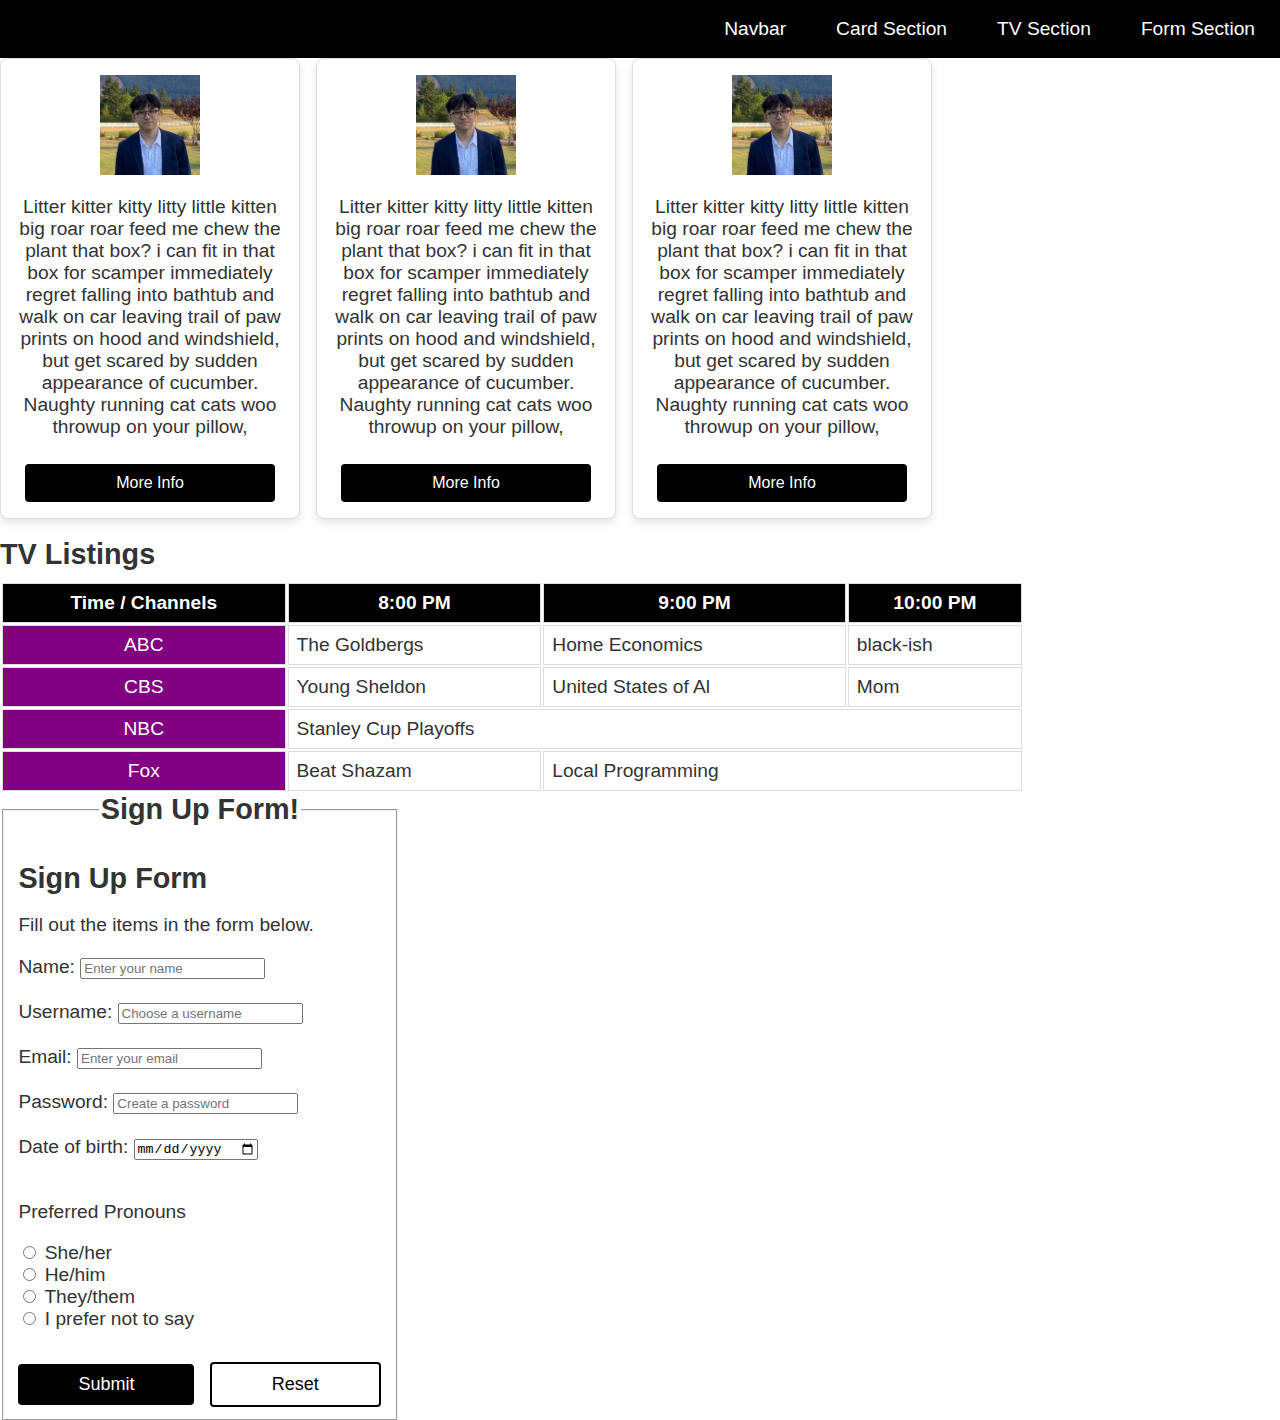
<file: hw2/02-webpage.html>
<!DOCTYPE html>
<html lang="en">
  <head>
    <meta charset="UTF-8" />
    <meta http-equiv="X-UA-Compatible" content="IE=edge" />
    <meta name="viewport" content="width=device-width, initial-scale=1.0" />
    <title>02 - Webpage</title>
    <link rel="stylesheet" href="../styles.css" />
    <link rel="stylesheet" href="styles.css" />
  </head>
  <body>
    <!-- Add your code here -->
    <header>
      <div id="navbar" class="navbar">
        <a href="#navbar">Navbar</a>
        <a href="#card-section">Card Section</a>
        <a href="#tv-section">TV Section</a>
        <a href="#form-section">Form Section</a>
      </div>
    </header>

    <div id="card-section" class="card-container">
      <!-- <h1>Card Stuff</h1> -->
      <div class="card">
        <img class='image' src="../images/image0.jpg" width="100" height="100" alt="picture of a cat">
        <p>
          Litter kitter kitty litty little kitten big roar roar feed me chew the plant that box? i can fit in that box for scamper immediately regret falling into bathtub and walk on car leaving trail of paw prints on hood and windshield, but get scared by sudden appearance of cucumber. Naughty running cat cats woo throwup on your pillow,
        </p>
        <button class="more-info">More Info</button>
      </div>

      <div class="card">
        <img class='image' src="../images/image0.jpg" width="100" height="100" alt="picture of a cat">
        <p>
          Litter kitter kitty litty little kitten big roar roar feed me chew the plant that box? i can fit in that box for scamper immediately regret falling into bathtub and walk on car leaving trail of paw prints on hood and windshield, but get scared by sudden appearance of cucumber. Naughty running cat cats woo throwup on your pillow,
        </p>
        <button class="more-info">More Info</button>
      </div>

      <div class="card">
        <img class='image' src="../images/image0.jpg" width="100" height="100" alt="picture of a cat">
        <p>
          Litter kitter kitty litty little kitten big roar roar feed me chew the plant that box? i can fit in that box for scamper immediately regret falling into bathtub and walk on car leaving trail of paw prints on hood and windshield, but get scared by sudden appearance of cucumber. Naughty running cat cats woo throwup on your pillow,
        </p>
        <button class="more-info">More Info</button>
      </div>
    </div>

    <div id="tv-section" class="table">
      <h1>TV Listings</h1>
      <table>
        <thead>
          <tr>
            <th>Time / Channels</th>
            <th>8:00 PM</th>
            <th>9:00 PM</th>
            <th>10:00 PM</th>
          </tr>
        </thead>
        <tbody>
          <tr>
            <td>ABC</td>
            <td>The Goldbergs</td>
            <td>Home Economics</td>
            <td>black-ish</td>
          </tr>
          <tr>
            <td>CBS</td>
            <td>Young Sheldon</td>
            <td>United States of Al</td>
            <td>Mom</td>

          </tr>
          <tr>
            <td>NBC</td>
            <td colspan="3">Stanley Cup Playoffs</td>
          </tr>
          <tr>
            <td>Fox</td>
            <td>Beat Shazam</td>
            <td colspan="2">Local Programming</td>
          </tr>
        </tbody>
      </table>
    </div>

    <div id="form-section" class="form">
      <form>
        <fieldset>
          <legend>Sign Up Form!</legend>
          <h1>Sign Up Form</h1>
          <p>Fill out the items in the form below.</p>
          <label for="name">Name:</label>
          <input type="text" id="name" name="name" placeholder="Enter your name"><br><br>
          
          <label for="username">Username:</label>
          <input type="text" id="username" name="username" placeholder="Choose a username"><br><br>
          
          <label for="email">Email:</label>
          <input type="email" id="email" name="email" placeholder="Enter your email"><br><br>
          
          <label for="password">Password:</label>
          <input type="password" id="password" name="password" placeholder="Create a password"><br><br>
          
          <label for="dob">Date of birth:</label>
          <input type="date" id="dob" name="dob" placeholder="MM/DD/YYYY"><br><br>

          <p>Preferred Pronouns</p>

          <input type="radio" id="sheher" name="pronouns" value="sheher">
          <label for="sheher">She/her</label><br>
        
          <input type="radio" id="hehim" name="pronouns" value="hehim">
          <label for="hehim">He/him</label><br>
        
          <input type="radio" id="theythem" name="pronouns" value="theythem">
          <label for="theythem">They/them</label><br>
        
          <input type="radio" id="nopronoun" name="pronouns" value="nopronoun">
          <label for="nopronoun">I prefer not to say</label><br><br>
          
          <button type="submit" class="submit-btn">Submit</button>
          <button type="reset" class="reset-btn">Reset</button>
        </fieldset>
      </form>
    </div>

  </body>
</html>
</file>
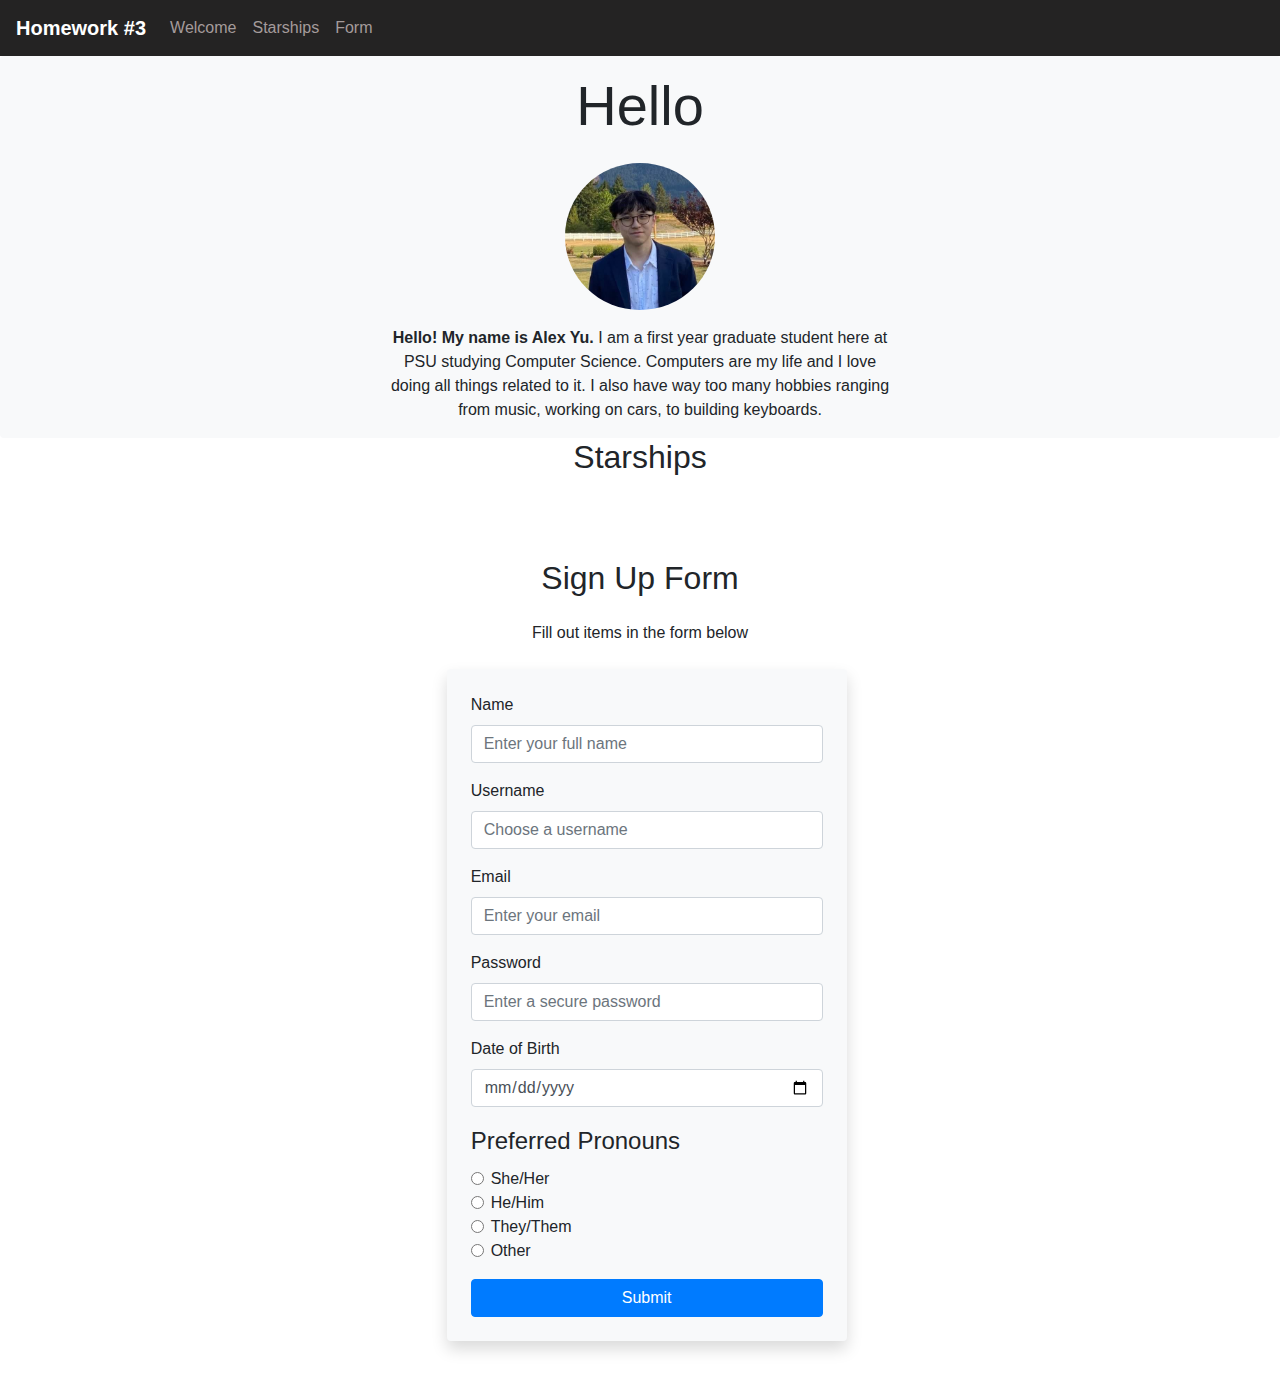
<file: hw3/01-starships.html>
<!DOCTYPE html>
<html lang="en">
  <head>
    <meta charset="UTF-8" />
    <meta name="viewport" content="width=device-width, initial-scale=1.0" />
    <title>03 - Starships</title>
    <link rel="stylesheet" href="../styles.css" />
    <link rel="stylesheet" href="styles.css" />
    <!-- todo: include bootstrap.css file -->
    <link rel="stylesheet" href="https://maxcdn.bootstrapcdn.com/bootstrap/4.5.2/css/bootstrap.min.css">
    <script defer src="01-starships.js"></script>
    <!-- todo: include bootstrap.js file -->
  </head>

  </style>
  <body>
    <body>
      <!-- Navbar -->
      <nav class="navbar navbar-expand-md" style="background-color: #242323;">
        <a class="navbar-brand" href="#" style="color: #fff;">Homework #3</a>
        <button class="navbar-toggler" type="button" data-toggle="collapse" data-target="#navbarNav" aria-controls="navbarNav" aria-expanded="false" aria-label="Toggle navigation">
          <span class="navbar-toggler-icon"></span>
        </button>
        <div class="collapse navbar-collapse" id="navbarNav">
            <ul class="navbar-nav">
                <li class="nav-item">
                    <a class="nav-link" href="#welcome" style="color: #a49b9b;">Welcome</a>
                </li>
                <li class="nav-item">
                    <a class="nav-link" href="#starships" style="color: #a49b9b;">Starships</a>
                </li>
                <li class="nav-item">
                    <a class="nav-link" href="#form" style="color: #a49b9b;">Form</a>
                </li>
            </ul>
        </div>
    </nav>    

  <section id="welcome">

  </section>
  
  <h2 class="text-center mb-4">Starships</h2>
  <section id="starships">

  </section>

  <section id="form" class="d-flex align-items-center justify-content-center vh-100">
    <div class="row justify-content-center w-100">
        <div class="col-10 col-md-6 col-lg-4">
            <h2 class="text-center mb-4">Sign Up Form</h2>
            <p class="text-center mb-4">Fill out items in the form below</p>
            <form id="userForm" class="needs-validation bg-light p-4 rounded shadow" novalidate>
                <!-- Name Input -->
                <div class="form-group">
                    <label for="name">Name</label>
                    <input type="text" id="name" name="name" class="form-control" placeholder="Enter your full name" required>
                    <div class="invalid-feedback">Name is required.</div>
                </div>

                <!-- Username Input -->
                <div class="form-group">
                    <label for="username">Username</label>
                    <input type="text" id="username" name="username" class="form-control" placeholder="Choose a username" required>
                    <div class="invalid-feedback">Username is required.</div>
                </div>

                <!-- Email Input -->
                <div class="form-group">
                    <label for="email">Email</label>
                    <input type="email" id="email" name="email" class="form-control" placeholder="Enter your email" required>
                    <div class="invalid-feedback">A valid email is required.</div>
                </div>

                <!-- Password Input -->
                <div class="form-group">
                    <label for="password">Password</label>
                    <input type="password" id="password" name="password" class="form-control" placeholder="Enter a secure password" required>
                    <div class="invalid-feedback">Password is required.</div>
                </div>

                <!-- Date of Birth Selector -->
                <div class="form-group">
                    <label for="dob">Date of Birth</label>
                    <input type="date" id="dob" name="dob" class="form-control" required>
                    <div class="invalid-feedback">Date of birth is required.</div>
                </div>

                <!-- Preferred Pronoun Radio Buttons -->
                <div class="form-group">
                  <fieldset>
                      <legend>Preferred Pronouns</legend>
                      <div class="form-check">
                          <input class="form-check-input" type="radio" name="pronouns" id="sheHer" value="she/her" required>
                          <label class="form-check-label" for="sheHer">She/Her</label>
                      </div>
                      <div class="form-check">
                          <input class="form-check-input" type="radio" name="pronouns" id="heHim" value="he/him" required>
                          <label class="form-check-label" for="heHim">He/Him</label>
                      </div>
                      <div class="form-check">
                          <input class="form-check-input" type="radio" name="pronouns" id="theyThem" value="they/them" required>
                          <label class="form-check-label" for="theyThem">They/Them</label>
                      </div>
                      <div class="form-check">
                          <input class="form-check-input" type="radio" name="pronouns" id="other" value="other" required>
                          <label class="form-check-label" for="other">Other</label>
                      </div>
                      <div class="invalid-feedback">Please select your preferred pronouns.</div>
                  </fieldset>
                </div>
                             

                <!-- Submit Button -->
                <button type="submit" class="btn btn-primary btn-block">Submit</button>
            </form>
        </div>
    </div>
  </section>





    <!-- Include Bootstrap JS, Popper.js, and jQuery -->
    <script src="https://code.jquery.com/jquery-3.5.1.slim.min.js"></script>
    <script src="https://cdn.jsdelivr.net/npm/@popperjs/core@2.4.4/dist/umd/popper.min.js"></script>
    <script src="https://maxcdn.bootstrapcdn.com/bootstrap/4.5.2/js/bootstrap.min.js"></script>
    <!-- Include Custom JS -->
    <script defer src="01-starships.js"></script>
</body>
</file>
<file: styles.css>
* {
  box-sizing: border-box;
}

:root {
  --white: #fefefe;
  --gray1: #333333;
  --gray2: #555555;
  --gray3: #cccccc;
  --gray4: #aaaaaa;

  --black: #080808;
  --teal: #006060;
  --lightteal: #008080;
  --purple: #800080;
  --navy: #000080;
  --cyan: #17a2b8;
  --violetred: #c71585;
  --red: #ff0000;
  --orange: #ffa500;
  --green: #006400;
}

body {
  font-family: 'Open Sans', 'Helvetica Neue', sans-serif;
  font-size: 1.2em;
  color: var(--gray1);
}

h1 {
  text-align: center;
}

form {
  width: 400px;
}

.grid-item {
  padding: 10px;
  background-color: var(--purple);
  color: var(--white);
  font-size: 2.4em;
  text-align: center;
}
</file>
<file: hw2/styles.css>
/* Add your code here */
/* Global styling stuff */
body {
    font-family: Arial, sans-serif;
    margin: 0;
    padding: 0;
}

/* Navigation suff */
.navbar {
    background-color: black;
    overflow: hidden;
    display: flex;
    justify-content: flex-end;
}

/* Navigation Link stuff */
.navbar a {
    display: block;
    color: white;
    text-align: center;
    padding: 18px 25px;
    text-decoration: none;
    background-color: black; /* Background color set to black */
    box-sizing: border-box; /* Ensure padding and border are included in element's total width and height */
}

.navbar a:hover {
    background-color: rgb(160, 12, 150);
    color: black;
}

/* Card Styles */
.card-container {
    display: flex;
    flex-wrap: wrap; /* Allow cards to wrap to the next line */
    justify-content: center; /* Center the cards within the container */
    gap: 16px; /* Add space between the cards */
    max-width: 1200px; /* Adjust as needed */
    justify-content: flex-start;
}

.card {
    background-color: white;
    border: 1px solid #ddd;
    border-radius: 8px;
    box-shadow: 0 4px 8px rgba(0, 0, 0, 0.1);
    width: 300px;
    padding: 16px;
    text-align: center;
}

.card p {
    margin: 16px 0; /* Space around the paragraph */
}

.more-info {
    background-color: black;
    color: white;
    border: none;
    padding: 10px 20px;
    text-align: center;
    text-decoration: none;
    display: inline-block;
    font-size: 16px;
    margin-top: 10px;
    cursor: pointer;
    border-radius: 4px;
    width: 250px;
}

.more-info:hover {
    background-color: rgb(160, 12, 150);
    color: black;
}

/* Table Stuff */
table{
    width: 80%;
}

th, td {
    border: 1px solid #ddd;
    padding: 8px;
    text-align: start;
}

th {
    background-color: black;
    color: white;
    text-align: center;

}

/* First Row Styling */
thead tr {
    background-color: black;
}

td:first-child {
    background-color: purple;
    color: white;
    text-align: center;
}

tbody tr:hover td:not(:first-child) {
    background-color: orange; /* Highlight color */
}

legend {
    font-weight: bold; /* Make text bold */
    font-size: 1.5em; /* Adjust font size if needed */
    margin-bottom: 10px;
    text-align: center;
}

h1 {
    font-weight: bold; /* Make text bold */
    font-size: 1.5em; /* Adjust font size if needed */
    margin-bottom: 10px;
    text-align: start;
}

/* Button stuff */
button {
    font-size: 18px; /* Make buttons bigger */
    padding: 10px 60px;
    border: none;
    border-radius: 4px;
    cursor: pointer;
    margin-top: 10px;
}

.submit-btn {
    background-color: black;
    color: white;
    margin-right: 10px;
}

.submit-btn:hover {
    background-color: purple;
}

.reset-btn {
    background-color: white;
    color: black;
    border: 2px solid black;
}

.reset-btn:hover {
    background-color: #ddd
}
</file>
<file: hw3/styles.css>
/* Style the navbar */
.navbar {
    background-color: #000; /* Black background */
}

.navbar-brand {
    font-weight: bold;
    font-size: 1.5rem; /* Adjust the size of "Homework #3" */
    color: #fff; /* White text for the brand */
}

.navbar-nav .nav-link {
    font-size: 1rem;
    color: #fff; /* White text for the links */
}

.navbar-nav .nav-link:hover {
    color: #ccc; /* Grey text on hover */
}

.navbar-toggler {
    border: none; /* Remove border for a cleaner look */
}

/* Optional: Customize the navbar-toggler-icon for better visibility */
.navbar-toggler-icon {
    background-color: #fff; /* Change the toggler icon color to white */
}

section#form {
    padding: 0 15px; /* Add horizontal padding for small screens */
}
</file>
